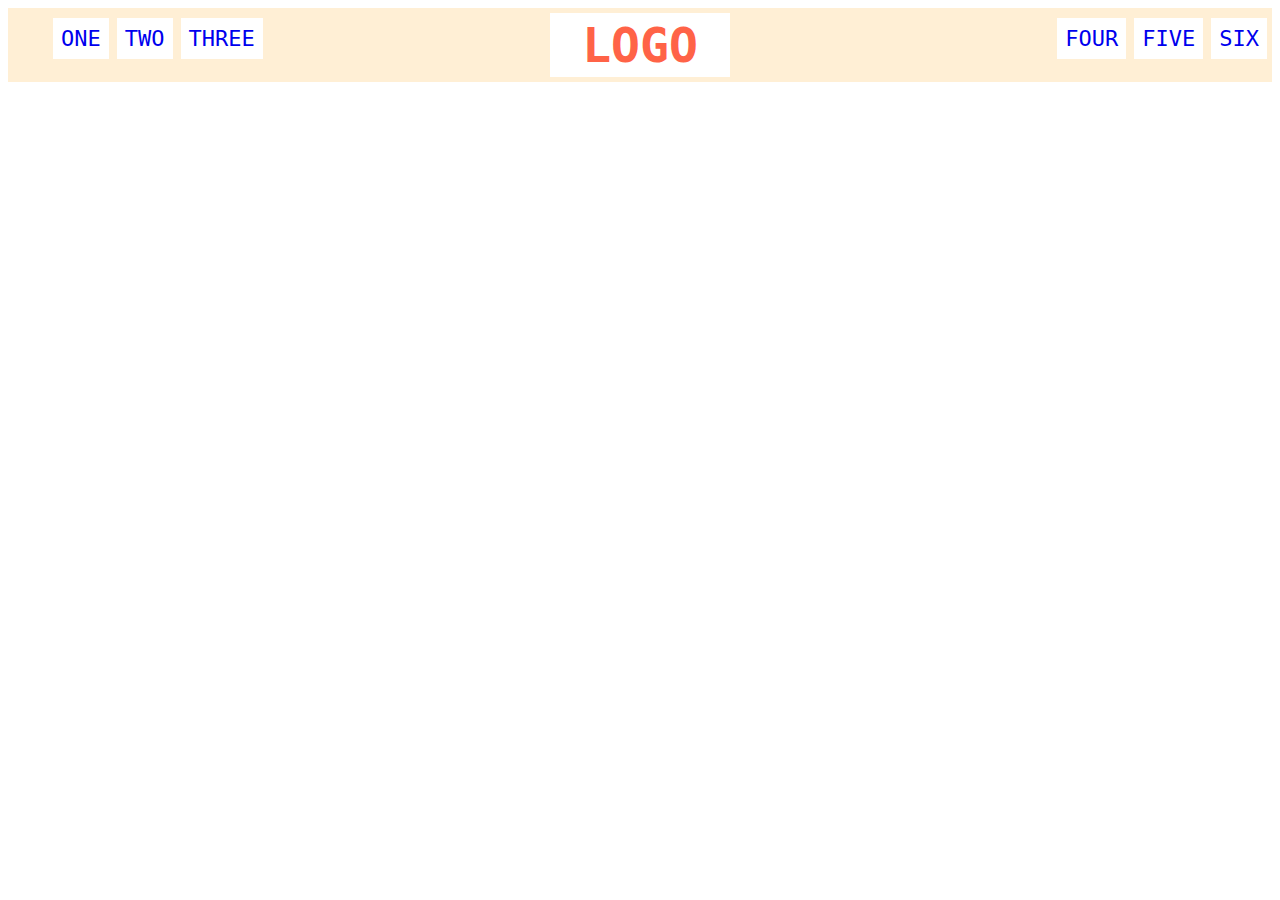
<file: flex/02-flex-header/index.html>
<!DOCTYPE html>
<html lang="en">
  <head>
    <meta charset="UTF-8">
    <meta http-equiv="X-UA-Compatible" content="IE=edge">
    <meta name="viewport" content="width=device-width, initial-scale=1.0">
    <title>Flex Header</title>
    <link rel="stylesheet" href="style.css">
  </head>
  <body>

    <div class="header">
          <div class="left-links">
            <ul>
              <li><a href="#">ONE</a></li>
              <li><a href="#">TWO</a></li>
              <li><a href="#">THREE</a></li>
            </ul>
          </div>

          <div class="logo">LOGO</div>
          
          <div class="right-links">
            <ul>
              <li><a href="#">FOUR</a></li>
              <li><a href="#">FIVE</a></li>
              <li><a href="#">SIX</a></li>
            </ul>
          </div>
    </div>
  </body>
</html>
</file>
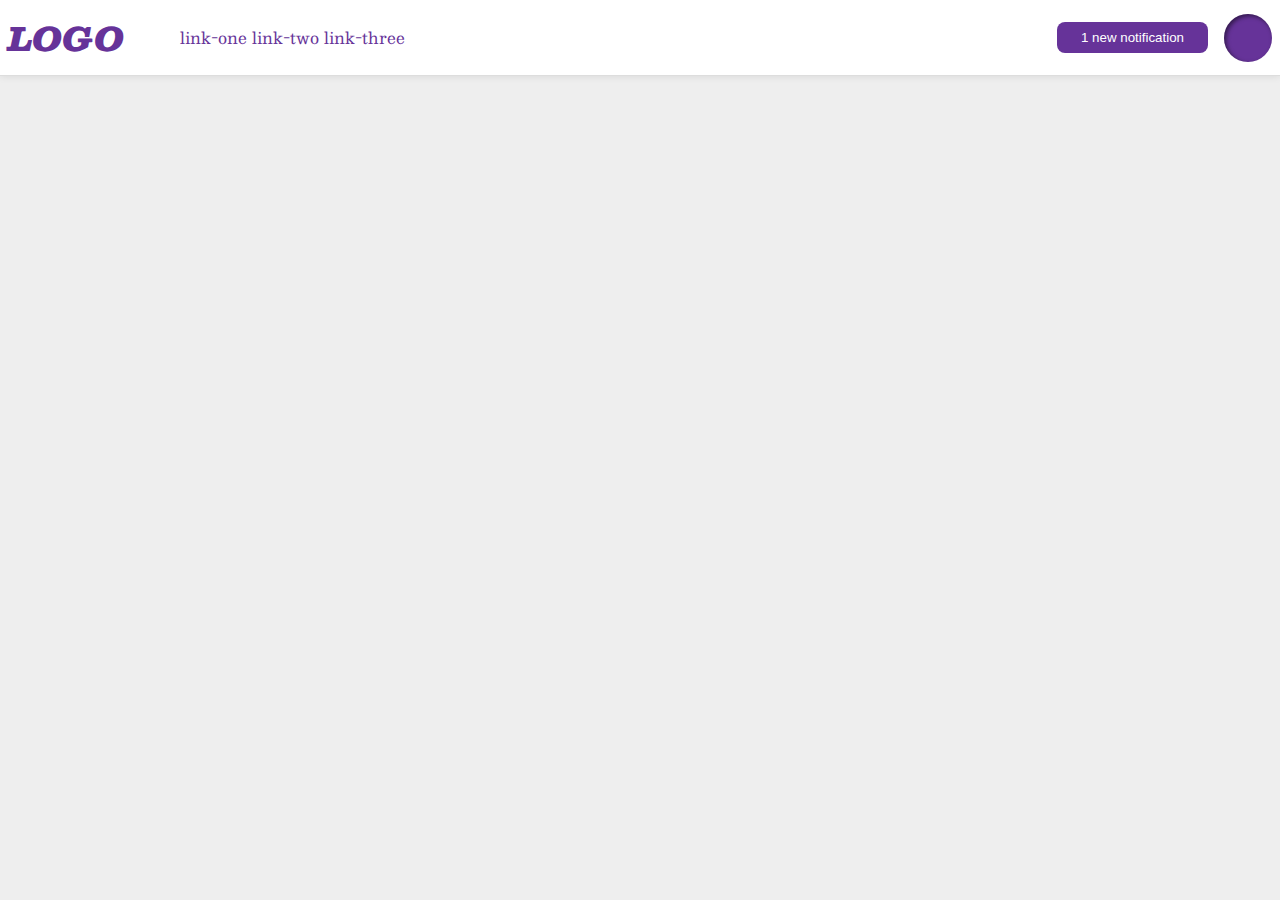
<file: flex/03-flex-header-2/index.html>
<!DOCTYPE html>
<html lang="en">
  <head>
    <meta charset="UTF-8">
    <meta http-equiv="X-UA-Compatible" content="IE=edge">
    <meta name="viewport" content="width=device-width, initial-scale=1.0">
    <title>Flex Header 2</title>
    <link rel="stylesheet" href="style.css">
  </head>
  <body>
    <div class="header">
            <div class="leftHeader">
                  <div class="logo">
                    LOGO
                  </div>

                  <ul class="links">
                    <li><a href="https://google.com">link-one</a></li>
                    <li><a href="https://google.com">link-two</a></li>
                    <li><a href="https://google.com">link-three</a></li>
                  </ul>
           </div>

                    <div class="rightHeader">
                          <button class="notifications">
                            1 new notification
                          </button>

                          <div class="profile-image"></div>
                     </div>

    </div>
  </body>
</html>
</file>
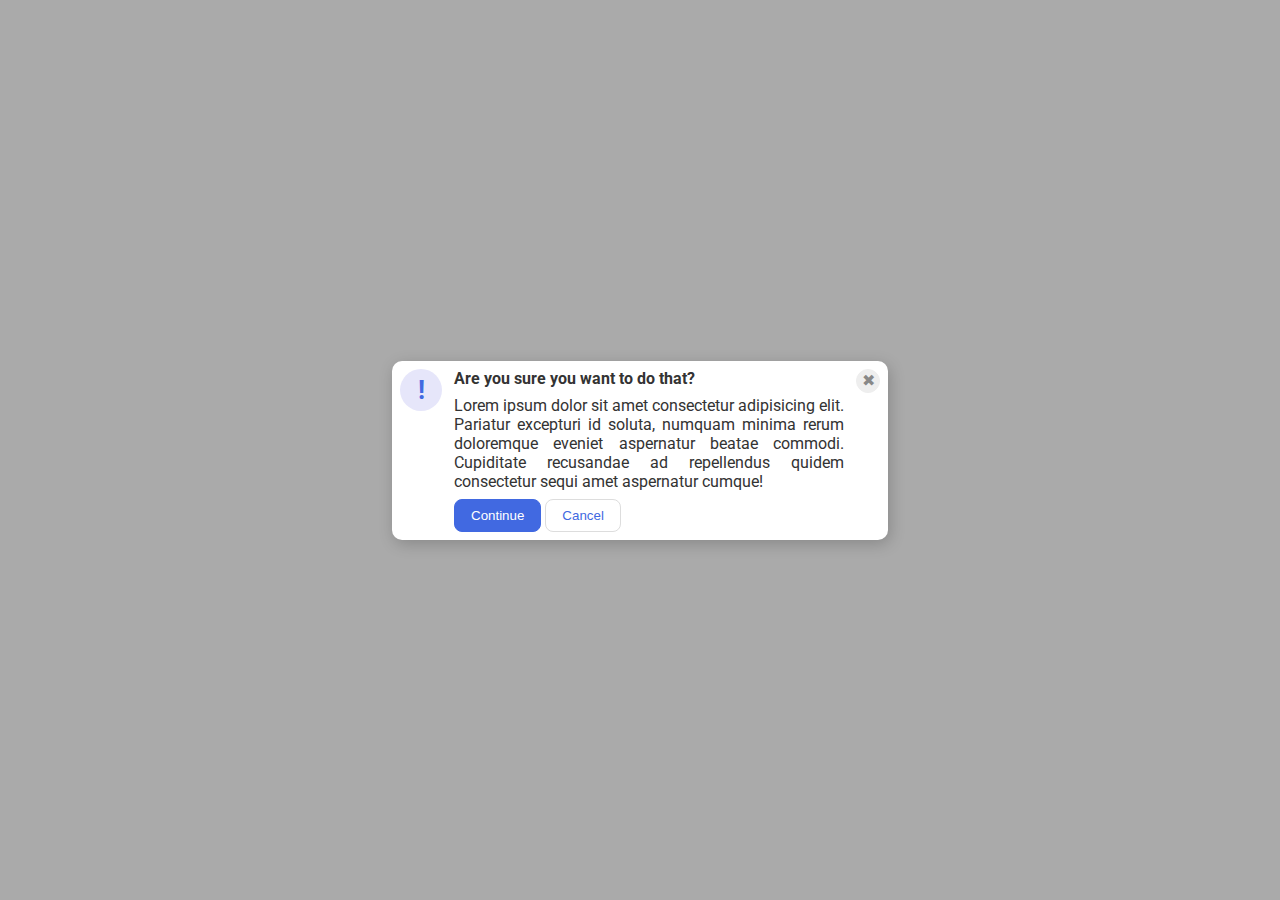
<file: flex/05-flex-modal/index.html>
<!DOCTYPE html>
<html lang="en">
  <head>
    <meta charset="UTF-8">
    <meta http-equiv="X-UA-Compatible" content="IE=edge">
    <meta name="viewport" content="width=device-width, initial-scale=1.0">
    <link rel="stylesheet" href="style.css">
    <title>Modal</title>
  </head>
  <body>



    <div class="modal">

      
          
              <div class="icon">!</div>


              <div class="center">
                <div class="header">Are you sure you want to do that?</div>
                
                
                 <div class="text">Lorem ipsum dolor sit amet consectetur adipisicing elit. Pariatur excepturi id soluta, numquam minima rerum doloremque eveniet aspernatur beatae commodi. Cupiditate recusandae ad repellendus quidem consectetur sequi amet aspernatur cumque!</div>
                
                <div>
                      <button class="continue">Continue</button>
                      <button class="cancel">Cancel</button>
                </div>
                
              </div>

              <button class="close-button">✖</button>


      



    </div>
  </body>
</html>
</file>
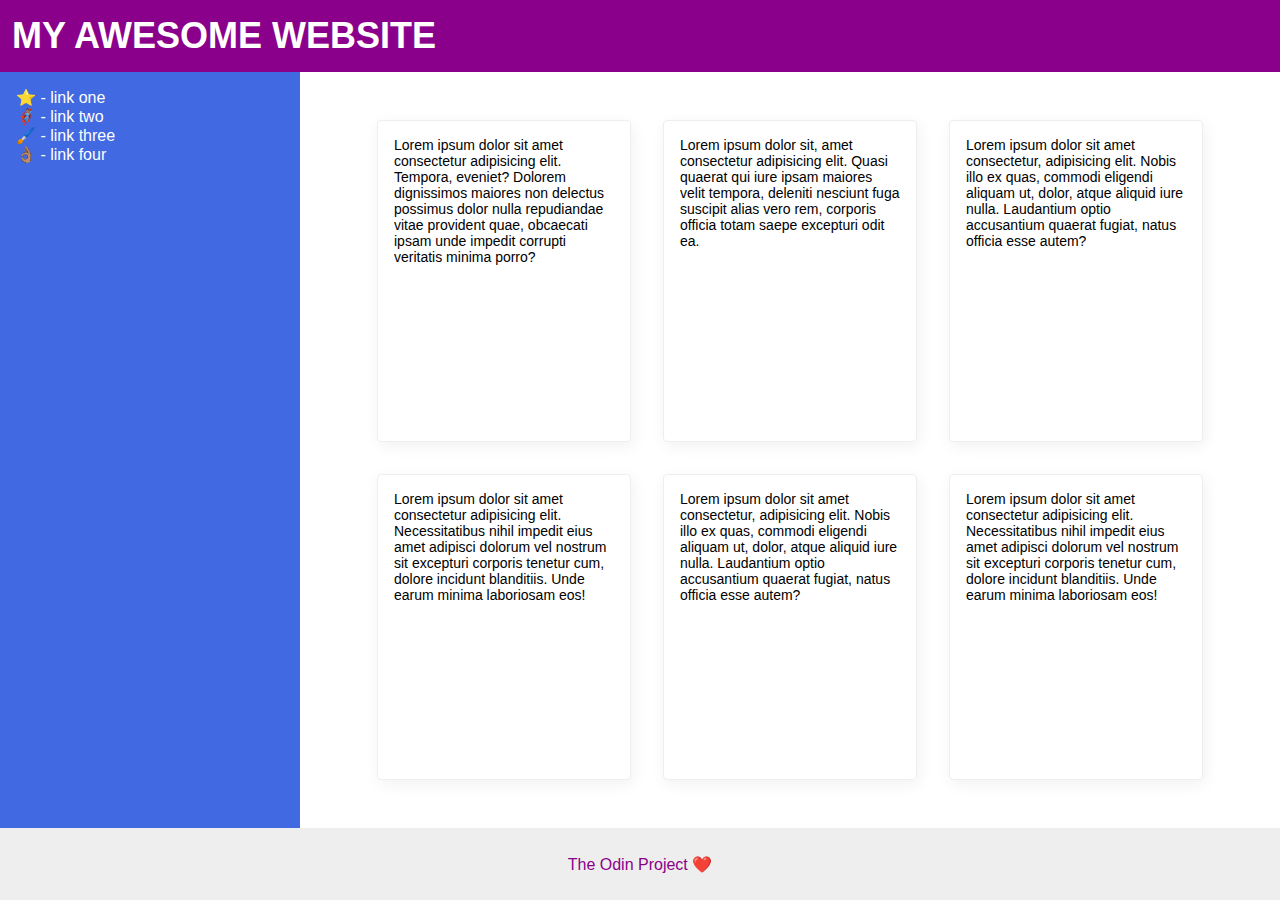
<file: flex/07-flex-layout-2/index.html>
<!DOCTYPE html>
<html lang="en">
  <head>
    <meta charset="UTF-8">
    <meta http-equiv="X-UA-Compatible" content="IE=edge">
    <meta name="viewport" content="width=device-width, initial-scale=1.0">
    <title>The Holy Grail</title>
    <link rel="stylesheet" href="style.css">
  </head>
  <body>


    <div class="header">
      MY AWESOME WEBSITE
    </div>
    


        <div class="centerContent">
          
          <div class="sidebar">
            <ul>
              <li><a href="#">⭐ - link one</a></li>
              <li><a href="#">🦸🏽‍♂️ - link two</a></li>
              <li><a href="#">🖌️ - link three</a></li>
              <li><a href="#">👌🏽 - link four</a></li>
            </ul>
          </div>
          
          <div class="cards">
              <div class="card">Lorem ipsum dolor sit amet consectetur adipisicing elit. Tempora, eveniet? Dolorem dignissimos maiores non delectus possimus dolor nulla repudiandae vitae provident quae, obcaecati ipsam unde impedit corrupti veritatis minima porro?</div>
              <div class="card">Lorem ipsum dolor sit, amet consectetur adipisicing elit. Quasi quaerat qui iure ipsam maiores velit tempora, deleniti nesciunt fuga suscipit alias vero rem, corporis officia totam saepe excepturi odit ea.</div>
              <div class="card">Lorem ipsum dolor sit amet consectetur, adipisicing elit. Nobis illo ex quas, commodi eligendi aliquam ut, dolor, atque aliquid iure nulla. Laudantium optio accusantium quaerat fugiat, natus officia esse autem?</div>
              <div class="card">Lorem ipsum dolor sit amet consectetur adipisicing elit. Necessitatibus nihil impedit eius amet adipisci dolorum vel nostrum sit excepturi corporis tenetur cum, dolore incidunt blanditiis. Unde earum minima laboriosam eos!</div>
              <div class="card">Lorem ipsum dolor sit amet consectetur, adipisicing elit. Nobis illo ex quas, commodi eligendi aliquam ut, dolor, atque aliquid iure nulla. Laudantium optio accusantium quaerat fugiat, natus officia esse autem?</div>
              <div class="card">Lorem ipsum dolor sit amet consectetur adipisicing elit. Necessitatibus nihil impedit eius amet adipisci dolorum vel nostrum sit excepturi corporis tenetur cum, dolore incidunt blanditiis. Unde earum minima laboriosam eos!</div>
              
          </div>
          
        </div>

    <div class="footer">
      The Odin Project ❤️
    </div>
  </body>
</html>
</file>
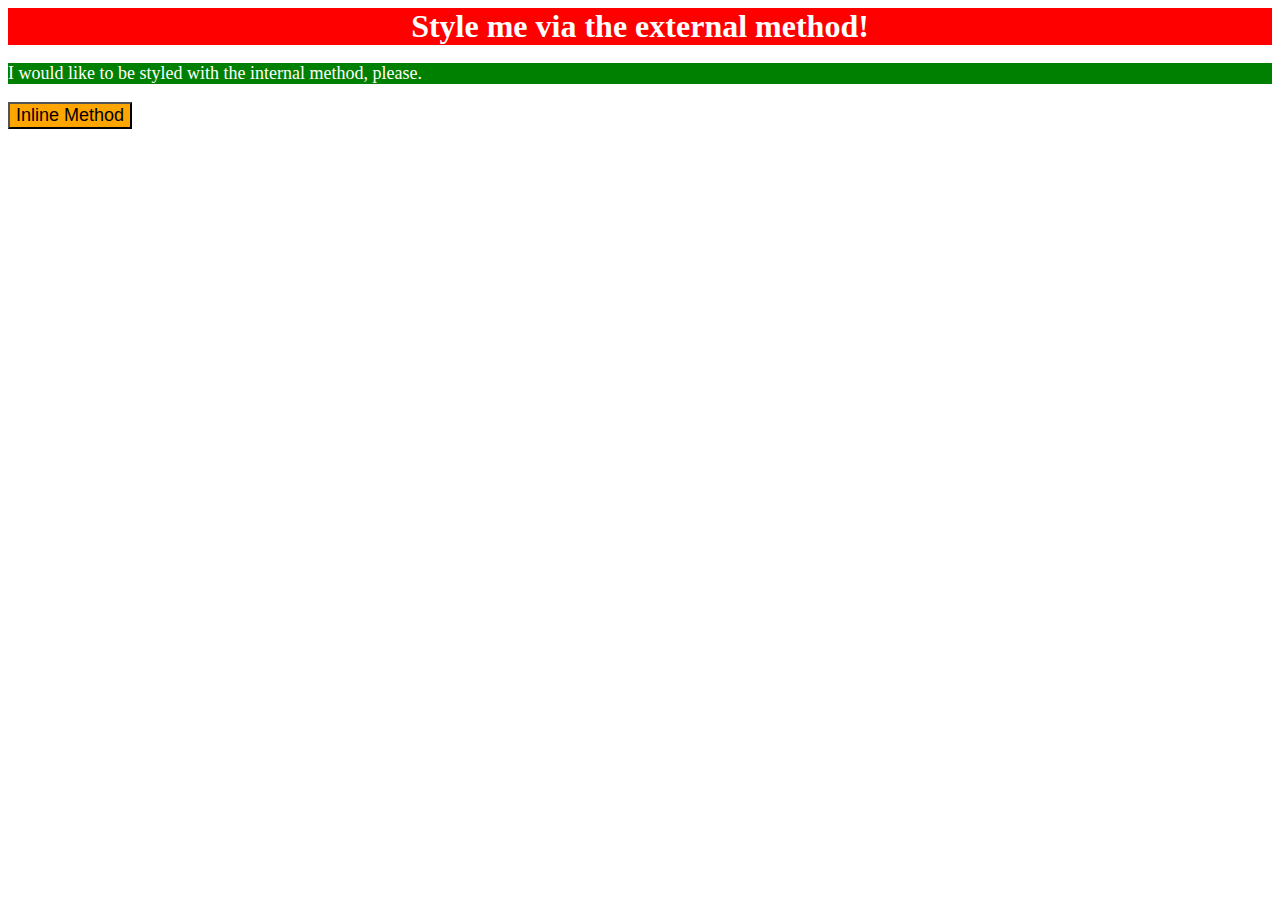
<file: foundations/01-css-methods/index.html>
<!DOCTYPE html>
<html lang="en">
  <head>
    <meta charset="UTF-8">
    <meta http-equiv="X-UA-Compatible" content="IE=edge">
    <meta name="viewport" content="width=device-width, initial-scale=1.0">
    <title>Methods for Adding CSS</title>
    <link rel="stylesheet" href="style.css">

    <style>
      p{
        background-color: green;
        color: white;
        font-size: 18px;
      }
       

    </style>
  </head>
  <body>
    <div>Style me via the external method!</div>
    <p>I would like to be styled with the internal method, please.</p>
    <button style="background-color: orange; font-size: 18px;">Inline Method</button>
  </body>
</html>
</file>
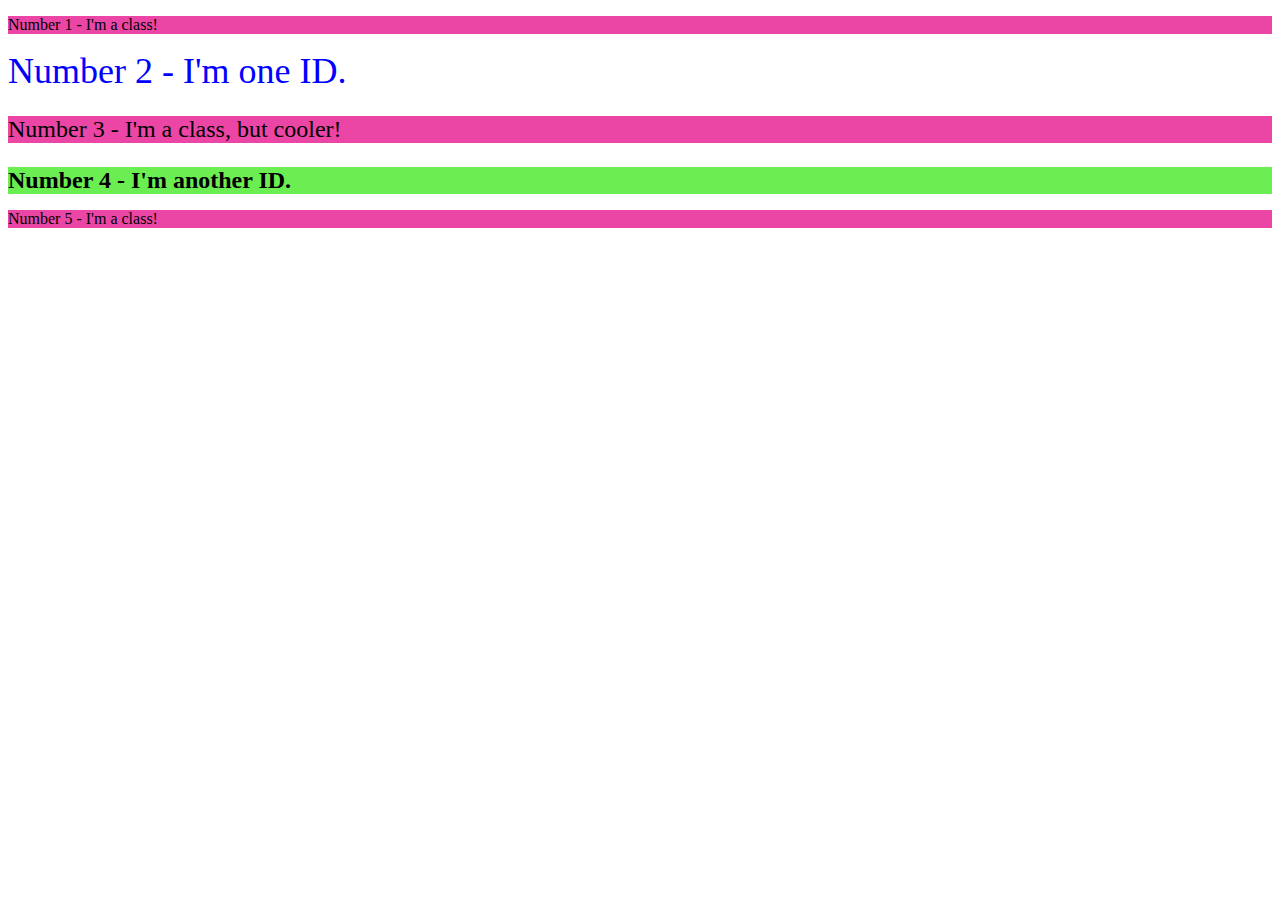
<file: foundations/02-class-id-selectors/index.html>
<!DOCTYPE html>
<html lang="en">
  <head>
    <meta charset="UTF-8">
    <meta http-equiv="X-UA-Compatible" content="IE=edge">
    <meta name="viewport" content="width=device-width, initial-scale=1.0">
    <title>Class and ID Selectors</title>
    <link rel="stylesheet" href="style.css">
  </head>


  
  <body>
    <p>Number 1 - I'm a class!</p>
    <div class="second">Number 2 - I'm one ID.</div>
    <p class="third">Number 3 - I'm a class, but cooler!</p>
    <div class="fourth">Number 4 - I'm another ID.</div>
    <p>Number 5 - I'm a class!</p>
  </body>
</html>
</file>
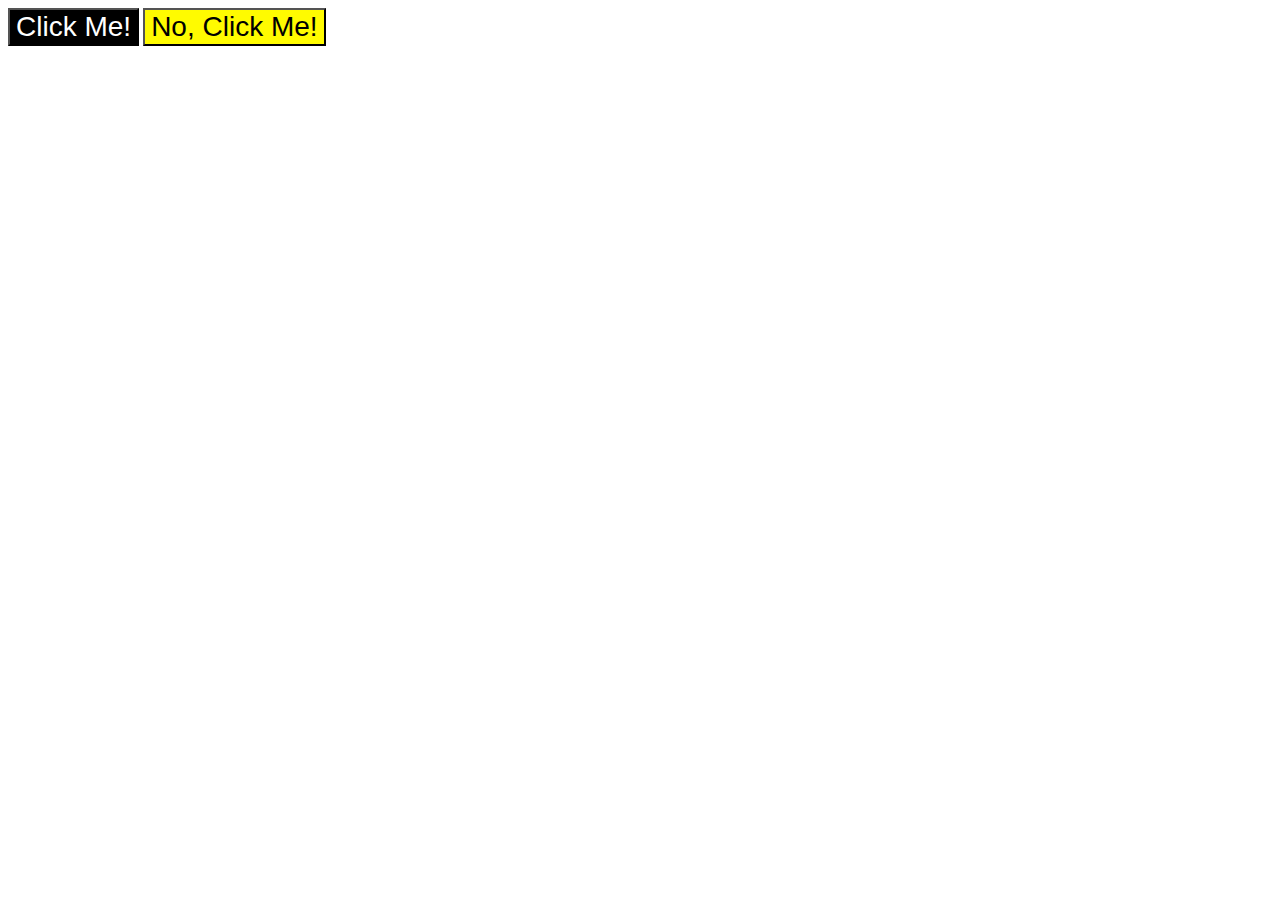
<file: foundations/03-grouping-selectors/index.html>
<!DOCTYPE html>
<html lang="en">
  <head>
    <meta charset="UTF-8">
    <meta http-equiv="X-UA-Compatible" content="IE=edge">
    <meta name="viewport" content="width=device-width, initial-scale=1.0">
    <title>Grouping Selectors</title>
    <link rel="stylesheet" href="style.css">
  </head>
  <body>
    <button class="first">Click Me!</button>
    <button class="second">No, Click Me!</button>
  </body>
</html>
</file>
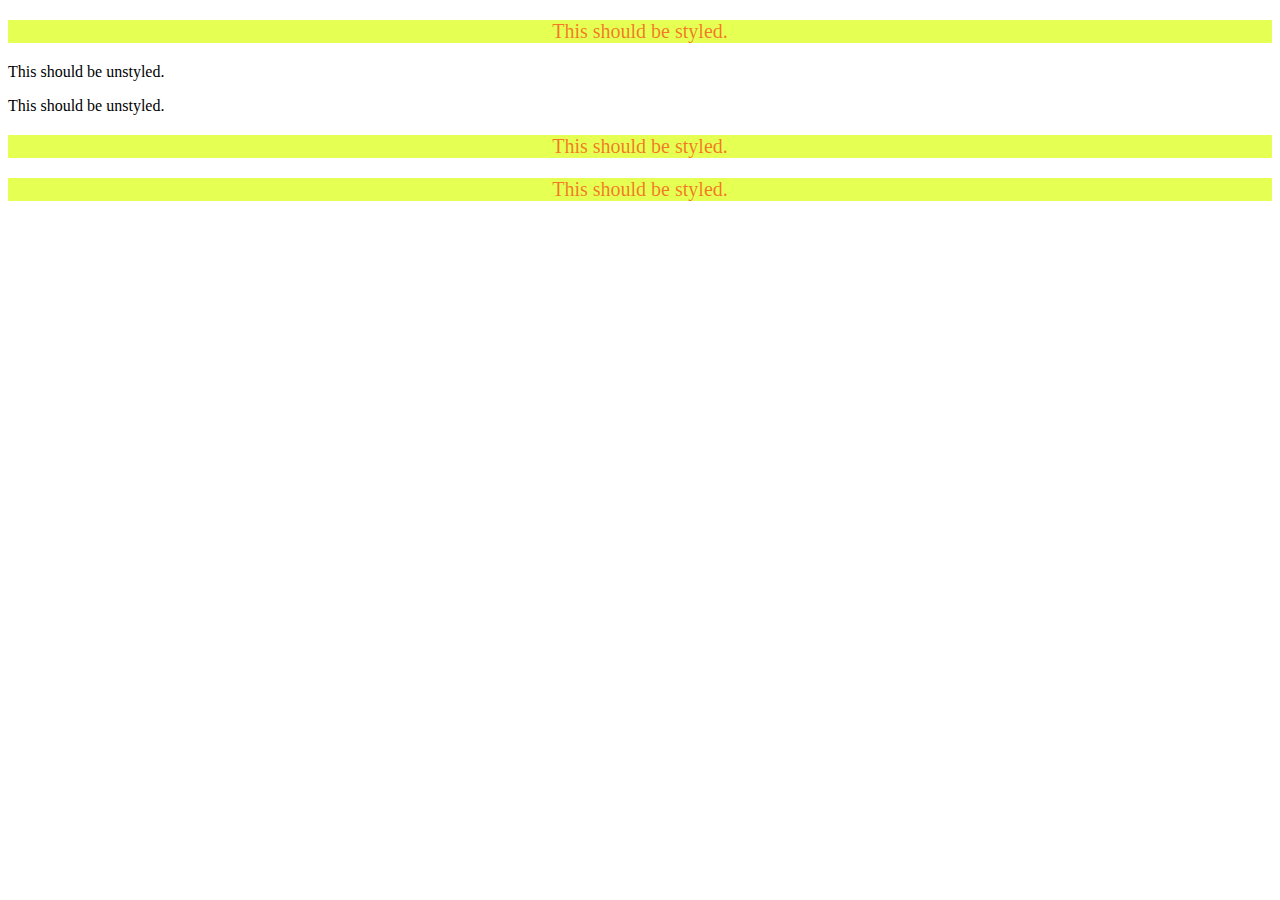
<file: foundations/05-descendant-combinator/index.html>
<!DOCTYPE html>
<html lang="en">
  <head>
    <meta charset="UTF-8">
    <meta http-equiv="X-UA-Compatible" content="IE=edge">
    <meta name="viewport" content="width=device-width, initial-scale=1.0">
    <title>Descendant Combinator</title>
    <link rel="stylesheet" href="style.css">
  </head>

  <body>

    <div class="container">
      <p class="text">This should be styled.</p>
    </div>

    <p class="text">This should be unstyled.</p>
    <p class="text">This should be unstyled.</p>

    <div class="container">
      
      <p class="text">This should be styled.</p>
      <p class="text">This should be styled.</p>
    </div>

  </body>

</html>
</file>
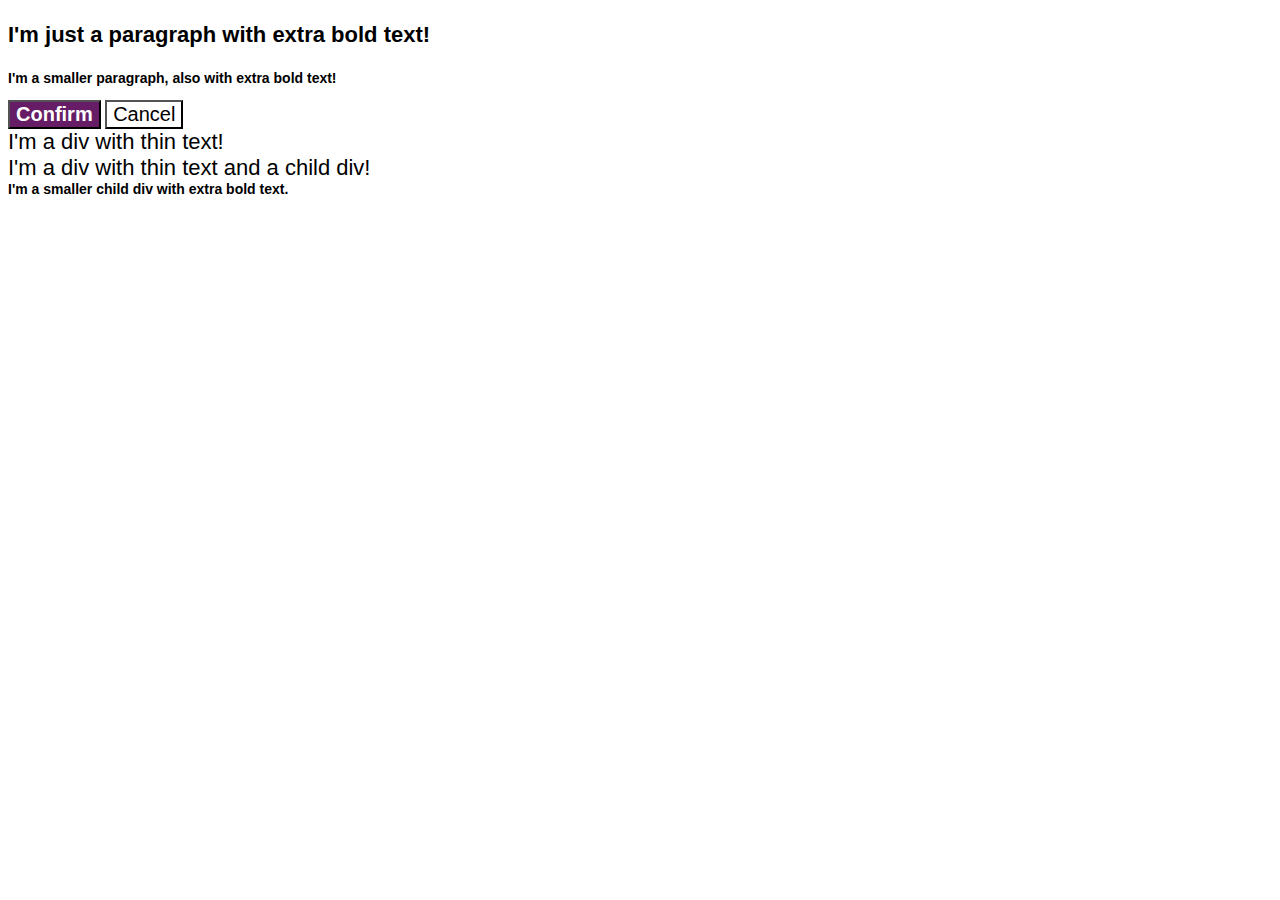
<file: foundations/06-cascade-fix/index.html>
<!DOCTYPE html>
<html lang="en">
  <head>
    <meta charset="UTF-8">
    <meta http-equiv="X-UA-Compatible" content="IE=edge">
    <meta name="viewport" content="width=device-width, initial-scale=1.0">
    <title>Fix the Cascade</title>
    <link rel="stylesheet" href="style.css">
  </head>

  <body>

    <p class="para">I'm just a paragraph with extra bold text!</p>

    <p class="para small-para">I'm a smaller paragraph, also with extra bold text!</p>

    <button id="confirm-button" class="button confirm">Confirm</button>

    <button id="cancel-button" class="button cancel">Cancel</button>

    <div class="text">I'm a div with thin text!</div>

    <div class="text">I'm a div with thin text and a child div!
      <div class="text child">I'm a smaller child div with extra bold text.</div>
    </div>

    
  </body>
</html>
</file>
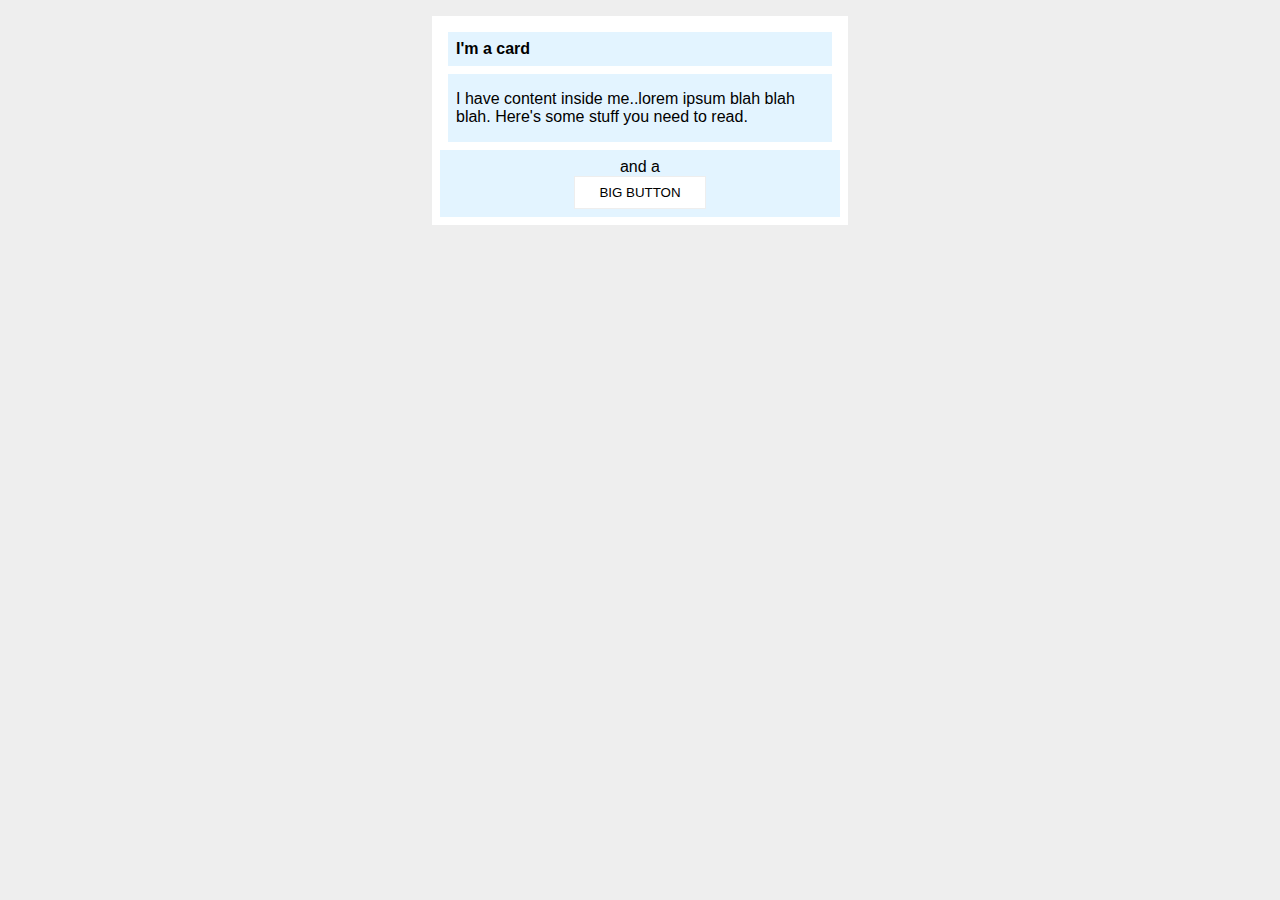
<file: margin-and-padding/02-margin-and-padding-2/index.html>
<!DOCTYPE html>
<html lang="en">
  <head>
    <meta charset="UTF-8">
    <meta http-equiv="X-UA-Compatible" content="IE=edge">
    <meta name="viewport" content="width=device-width, initial-scale=1.0">
    <title>Margin and Padding exercise 2</title>
    <link rel="stylesheet" href="style.css">
  </head>

  <body>
    <div class="card">  
      <h1 class="title">I'm a card</h1>
      <div class="content">I have content inside me..lorem ipsum blah blah blah. Here's some stuff you need to read.</div>
      <div class="button-container">and a <button>BIG BUTTON</button></div>
    </div>
  </body>
</html>
</file>
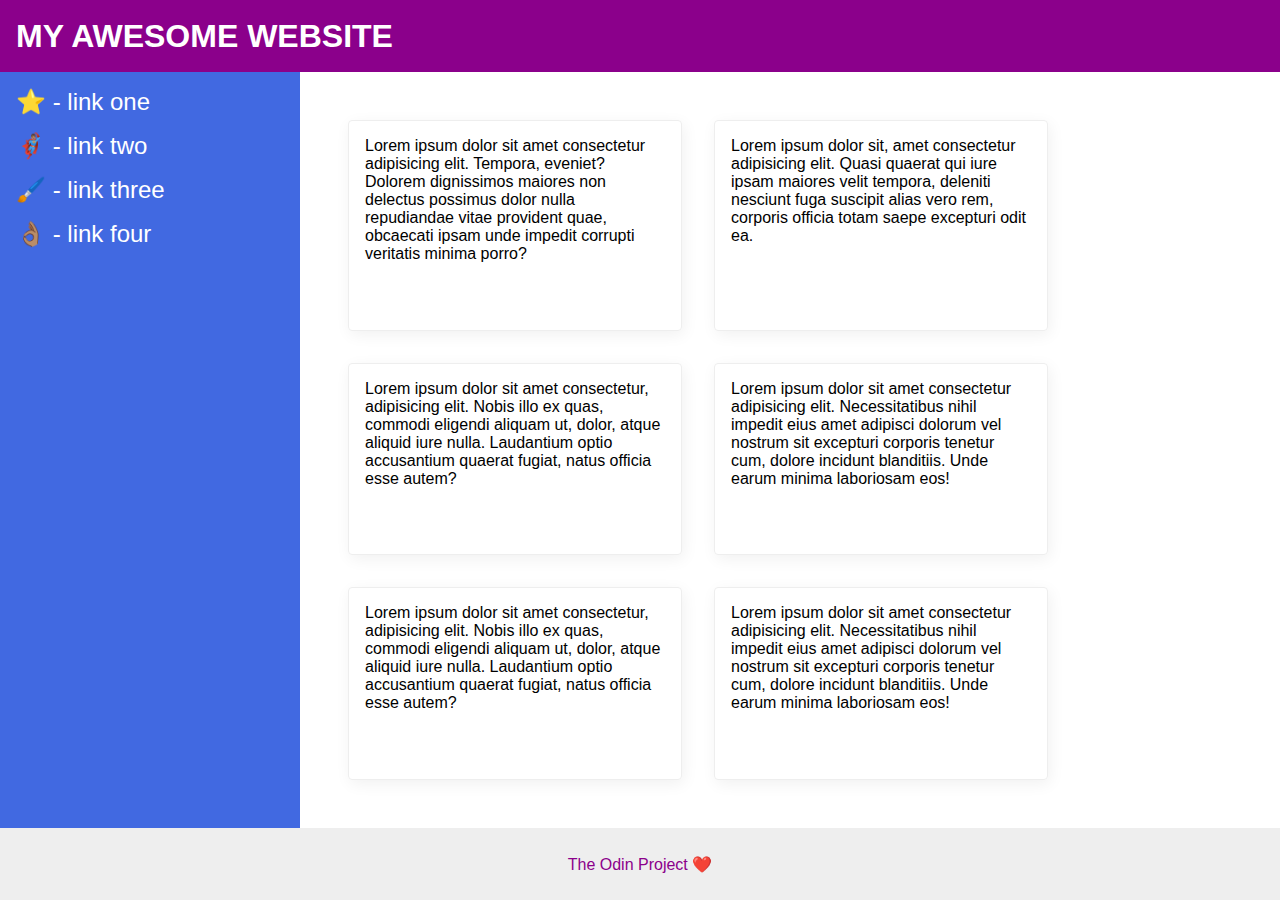
<file: flex/07-flex-layout-2/solution/solution.html>
<!DOCTYPE html>
<html lang="en">
  <head>
    <meta charset="UTF-8">
    <meta http-equiv="X-UA-Compatible" content="IE=edge">
    <meta name="viewport" content="width=device-width, initial-scale=1.0">
    <title>The Holy Grail</title>
    <link rel="stylesheet" href="solution.css">
  </head>
  <body>



    <div class="header">
      MY AWESOME WEBSITE
    </div>




    <div class="body">

                <div class="sidebar">
                  <ul>
                    <li><a href="#">⭐ - link one</a></li>
                    <li><a href="#">🦸🏽‍♂️ - link two</a></li>
                    <li><a href="#">🖌️ - link three</a></li>
                    <li><a href="#">👌🏽 - link four</a></li>
                  </ul>
                </div>


                
                <div class="container">
                  <div class="card">Lorem ipsum dolor sit amet consectetur adipisicing elit. Tempora, eveniet? Dolorem dignissimos maiores non delectus possimus dolor nulla repudiandae vitae provident quae, obcaecati ipsam unde impedit corrupti veritatis minima porro?</div>
                  <div class="card">Lorem ipsum dolor sit, amet consectetur adipisicing elit. Quasi quaerat qui iure ipsam maiores velit tempora, deleniti nesciunt fuga suscipit alias vero rem, corporis officia totam saepe excepturi odit ea.</div>
                  <div class="card">Lorem ipsum dolor sit amet consectetur, adipisicing elit. Nobis illo ex quas, commodi eligendi aliquam ut, dolor, atque aliquid iure nulla. Laudantium optio accusantium quaerat fugiat, natus officia esse autem?</div>
                  <div class="card">Lorem ipsum dolor sit amet consectetur adipisicing elit. Necessitatibus nihil impedit eius amet adipisci dolorum vel nostrum sit excepturi corporis tenetur cum, dolore incidunt blanditiis. Unde earum minima laboriosam eos!</div>
                  <div class="card">Lorem ipsum dolor sit amet consectetur, adipisicing elit. Nobis illo ex quas, commodi eligendi aliquam ut, dolor, atque aliquid iure nulla. Laudantium optio accusantium quaerat fugiat, natus officia esse autem?</div>
                  <div class="card">Lorem ipsum dolor sit amet consectetur adipisicing elit. Necessitatibus nihil impedit eius amet adipisci dolorum vel nostrum sit excepturi corporis tenetur cum, dolore incidunt blanditiis. Unde earum minima laboriosam eos!</div>
                </div>
    </div>


    <div class="footer">
      The Odin Project ❤️
    </div>



  </body>
</html>
</file>
<file: flex/02-flex-header/style.css>
.header  {
  font-family: monospace;
  background: papayawhip;
  display: flex;
  flex-direction: row;
  justify-content: space-between;
  padding: 5px;
}

.logo {
  font-size: 48px;
  font-weight: 900;
  color: tomato;
  background: white;
  padding: 4px 32px;
}

ul {
  /* this removes the dots on the list items*/
  list-style-type: none;
  display: flex;
  flex-direction: row;
  gap: 8px;
 }


a {
  font-size: 22px;
  background: white;
  padding: 8px;
  /* this removes the line under the links */
  text-decoration: none;
}
</file>
<file: flex/03-flex-header-2/style.css>
/* this is some magical font-importing.  
you'll learn about it later. */
@import url('https://fonts.googleapis.com/css2?family=Besley:ital,wght@0,400;1,900&display=swap');

body {
  margin: 0;
  background: #eee;
  font-family: Besley, serif;
}

.header {
  background: white;
  border-bottom: 1px solid #ddd;
  box-shadow: 0 0 8px rgba(0,0,0,.1);
  display: flex;
  justify-content: space-between;
  padding: 8px;
}

.profile-image {
  background: rebeccapurple;
  box-shadow: inset 2px 2px 4px rgba(0,0,0,.5);
  border-radius: 50%;
  width: 48px;
  height: 48px;
}

.logo {
  color: rebeccapurple;
  font-size: 32px;
  font-weight: 900;
  font-style: italic;
}

button {
  border: none;
  border-radius: 8px;
  background: rebeccapurple;
  color: white;
  padding: 8px 24px;
}

a {
  /* this removes the line under our links */
  text-decoration: none;
  color: rebeccapurple;
}

ul {
  list-style-type: none;
  display: flex;
  gap: 5px;
}


.leftHeader, .rightHeader{
  display: flex;
  align-items: center;
  gap: 16px;
  flex-shrink: 0;
}
</file>
<file: flex/05-flex-modal/style.css>
@import url('https://fonts.googleapis.com/css2?family=Roboto:wght@400;700&display=swap');

html, body {
  height: 100%;
}

body {
  font-family: Roboto, sans-serif;
  margin: 0;
  background: #aaa;
  color: #333;
  /* I'll give you this one for free lol */
  display: flex;
  align-items: center;
  justify-content: center;
   
}

.header{
  font-weight:bold;
}

.modal {
  background: white;
  width: 480px;
  border-radius: 10px;
  box-shadow: 2px 4px 16px rgba(0,0,0,.2);
  padding: 8px;
  display: flex;
  flex: 0 0 auto;
  gap: 12px;
 
}

.center{
  display: flex;
  flex-direction:column;
  gap: 8px;
}
 

 

.icon {
  color: royalblue;
  font-size: 26px;
  font-weight: 700;
  background: lavender;
  width: 42px;
  height: 42px;
  border-radius: 50%;
  display: flex;
  flex-shrink: 0;
  align-items: center;
  justify-content: center;
}

.close-button {
  background: #eee;
  border-radius: 50%;
  color: #888;
  font-weight: 400;
  font-size: 16px;
  height: 24px;
  width: 24px;
  display: flex;
  align-items: center;
  flex-shrink: 0;
  justify-content: center;
  border: 1px solid #eee;
  padding: 0;
}

button {
  cursor: pointer;
  padding: 8px 16px;
  border-radius: 8px;
}

button.continue {
  background: royalblue;
  border: 1px solid royalblue;
  color: white;
}

button.cancel {
  background: white;
  border: 1px solid #ddd;
  color: royalblue;
}

.text{
 text-align:justify;
}
</file>
<file: flex/07-flex-layout-2/style.css>
body {
  font-family: -apple-system, BlinkMacSystemFont, 'Segoe UI', Roboto, Oxygen, Ubuntu, Cantarell, 'Open Sans', 'Helvetica Neue', sans-serif;
  margin: 0;
  min-height: 100vh;
  max-height: 100vh;

  display: flex;
  flex-direction: column;
  justify-content: space-between;
}

.header {
  height: 72px;
  width: 100%;
  background: darkmagenta;
  color: white;
  display: flex;
  justify-content: start;
  align-items: center;
  font-weight:900;
  font-size: 36px;
  padding: 0 12px;

}


.centerContent{
  display: flex; 
  flex:1 ;
 }

.sidebar {
  width: 300px;
  background: royalblue;
  box-sizing: border-box;

  flex-shrink: 0;
  padding: 16px;
  
  
   
  
}
.sidebar a{
  text-decoration: none;
  color: white;
}

.sidebar ul{
  list-style-type: none;
  margin: 0;
  padding: 0;
 }


.cards{
  display:flex;
  flex-wrap: wrap;
  gap: 32px;
  padding: 48px;
  justify-content: center;
  

 }

.card {
  border: 1px solid #eee;
  box-shadow: 2px 4px 16px rgba(0,0,0,.06);
  border-radius: 4px;

  width: 220px;
  padding: 16px;
  font-size: 14px;
  font-weight: 500;
}

.footer {
  height: 72px;
  width: 100%;
  background: #eee;
  color: darkmagenta;
  

  display: flex;
  justify-content: center;
  align-items: center;


}
</file>
<file: foundations/01-css-methods/style.css>
div{
    background-color: red;
    color: white;
    font-size: 32px;
    text-align: center;
    font-weight: bold;
}
</file>
<file: foundations/02-class-id-selectors/style.css>
p{
    background-color: #eb46a6;
    font-family: Verdana, DejaVu Sans sans-serif;
}

.second{
    color: hsl(240, 100%, 50%);
    font-size: 36px;
}
 

.third{
    font-size: 24px;
}
 

.fourth{
    background-color: rgba(106, 238, 80, 0.993);
    font-size: 24px;
    font-weight: bold;
}
</file>
<file: foundations/03-grouping-selectors/style.css>
.first{
    background-color: rgb(0, 0, 0);
    color: #ffffff;
}


.second{
    background-color: hsl(59, 100%, 50%);
}


 
.first, .second{
    font-size: 28px;
    font-family: Helvetica, 'Times New Roman' serif sans-serif;

}
</file>
<file: foundations/05-descendant-combinator/style.css>
div p{
    background-color: hsla(69, 100%, 50%, 0.678);
    font-size: 20px;
    color: hsla(0, 100%, 50%, 0.534);
    text-align: center;
}
</file>
<file: foundations/06-cascade-fix/style.css>
body {
  font-family: Arial, Helvetica, sans-serif;
}



.para {
  font-size: 22px;
}

.small-para {
  font-size: 14px;
  font-weight: 800;
}

.para,.small-para {
  color: hsl(0, 0%, 0%);
  font-weight: 800;
}




#confirm-button{
  background: rgb(102, 29, 102);
  color: white;
  font-weight: bold;
} 

.button {
  
  background-color: rgb(255, 255, 255);
  color: rgb(0, 0, 0);
  font-size: 20px;
}





div.text {
  color: rgb(0, 0, 0);
  font-size: 22px;
  font-weight: 100;
}

.text .child {
  color: rgb(0, 0, 0);
  font-weight: 800;
  font-size: 14px;
}
</file>
<file: margin-and-padding/02-margin-and-padding-2/style.css>
body {
  background: #eee;
  font-family: sans-serif;
}

.card {
  width: 400px;
  background: #fff;
  margin: 16px auto;
  padding: 8px;}

.title {
  background: #e3f4ff;

  font-size: 16px;
  margin: 8px ;
  padding: 8px;
 
}

.content {
  background: #e3f4ff;
  margin: 8px;
  padding: 16px 8px;


}

.button-container {
  background: #e3f4ff;
  
  padding: 8px;
  text-align: center;

}

button {

  background: white;
  border: 1px solid #eee;
   
  display: block;
  margin:   0 auto;
  padding: 8px 24px;
  


}
</file>
<file: flex/07-flex-layout-2/solution/solution.css>
body {
  font-family: -apple-system, BlinkMacSystemFont, 'Segoe UI', Roboto, Oxygen, Ubuntu, Cantarell, 'Open Sans', 'Helvetica Neue', sans-serif;
  margin: 0;
  min-height: 100vh;
}

.header {
  height: 72px;
  background: darkmagenta;
  color: white;
}

.footer {
  height: 72px;
  background: #eee;
  color: darkmagenta;
}

.sidebar {
  width: 300px;
  background: royalblue;
  box-sizing: border-box;
}

.card {
  border: 1px solid #eee;
  box-shadow: 2px 4px 16px rgba(0,0,0,.06);
  border-radius: 4px;
}

/* SOLUTION */

body {
  display: flex;
  flex-direction: column;
}

.header {
  display: flex;
  align-items: center;
  padding: 0 16px;
  font-size: 32px;
  font-weight: 900;
}

.body {
  flex: 1;
  display: flex;  
}

.sidebar {
  flex-shrink: 0;
  padding: 16px;
}

ul {
  list-style-type: none;
  margin: 0;
  padding: 0;
}

li {
  margin-bottom: 16px;
}

a {
  color: white;
  text-decoration: none;
  font-size: 24px;
}

.container {
  padding: 48px;
  display: flex;
  flex-wrap: wrap;
  gap: 32px;
}

.card {
  padding: 16px;
  width: 300px;
}

.footer {
  display: flex;
  align-items: center;
  justify-content: center;
}
</file>
